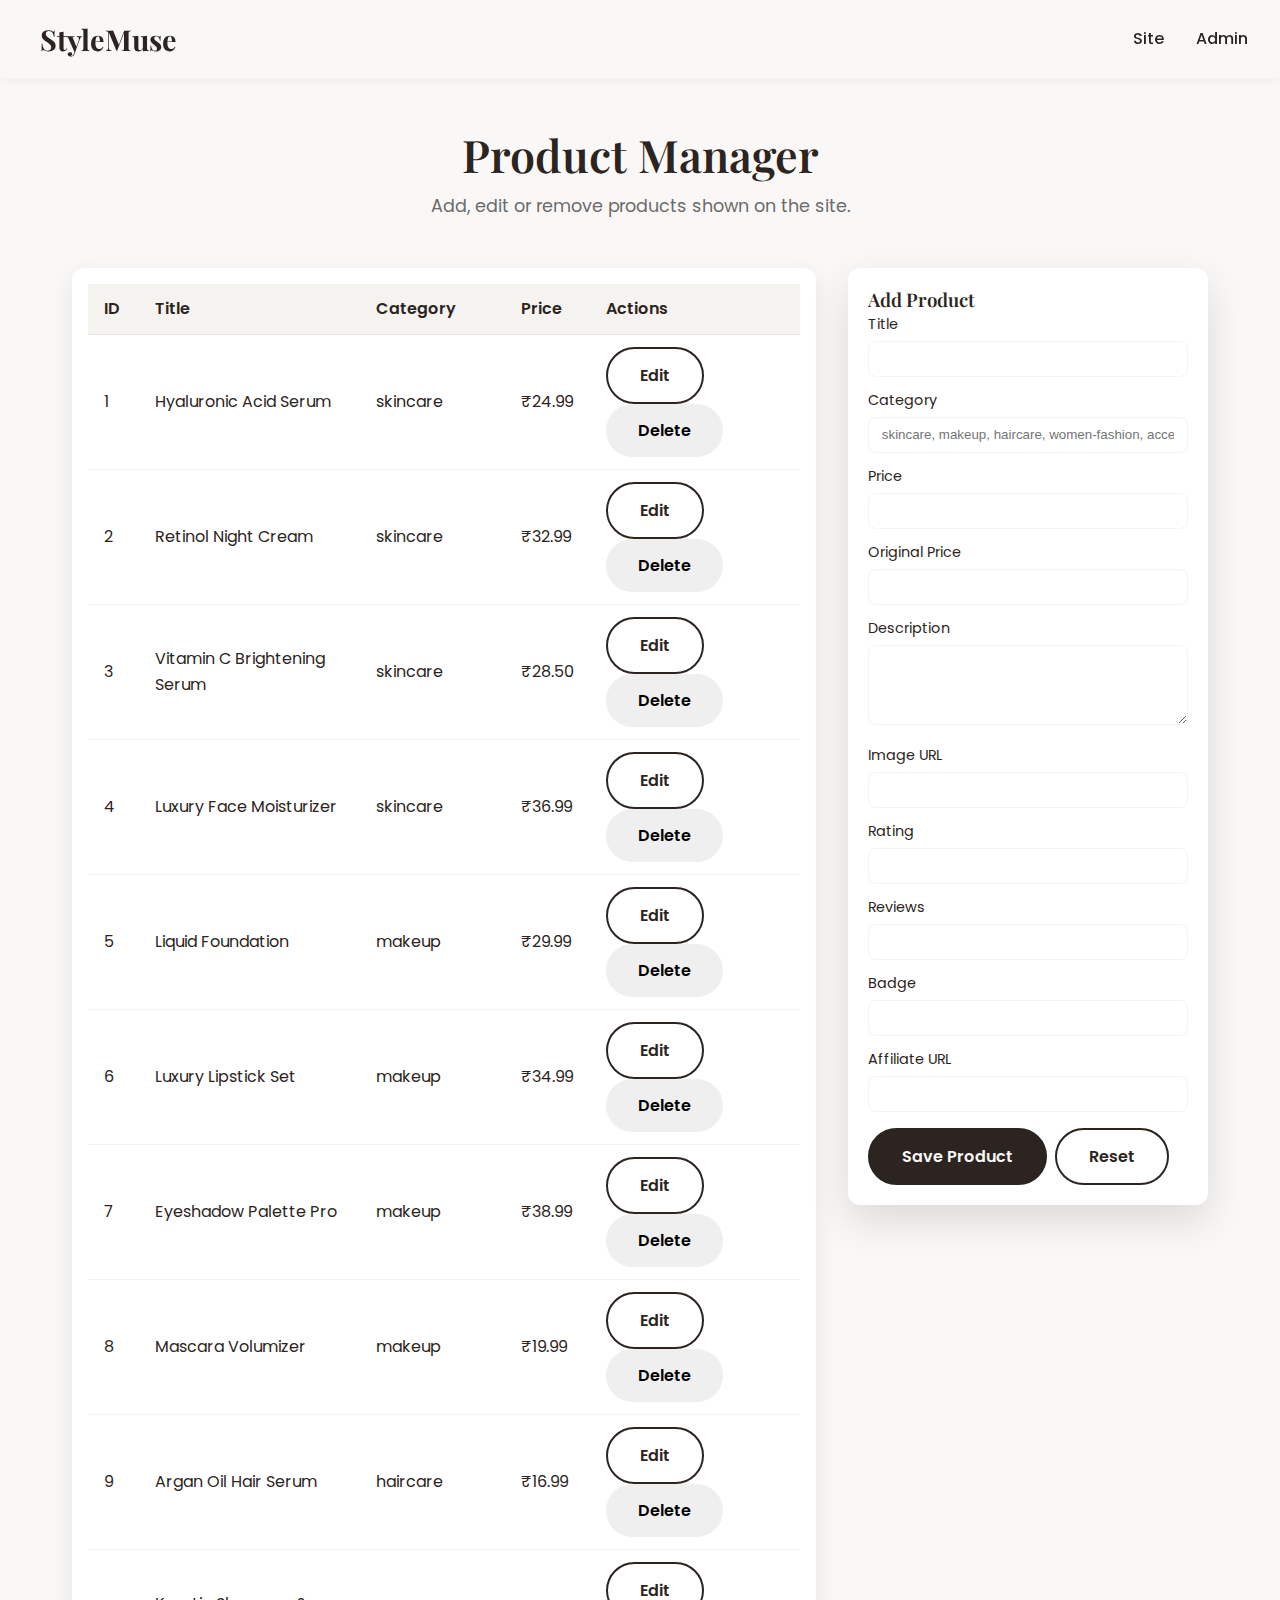
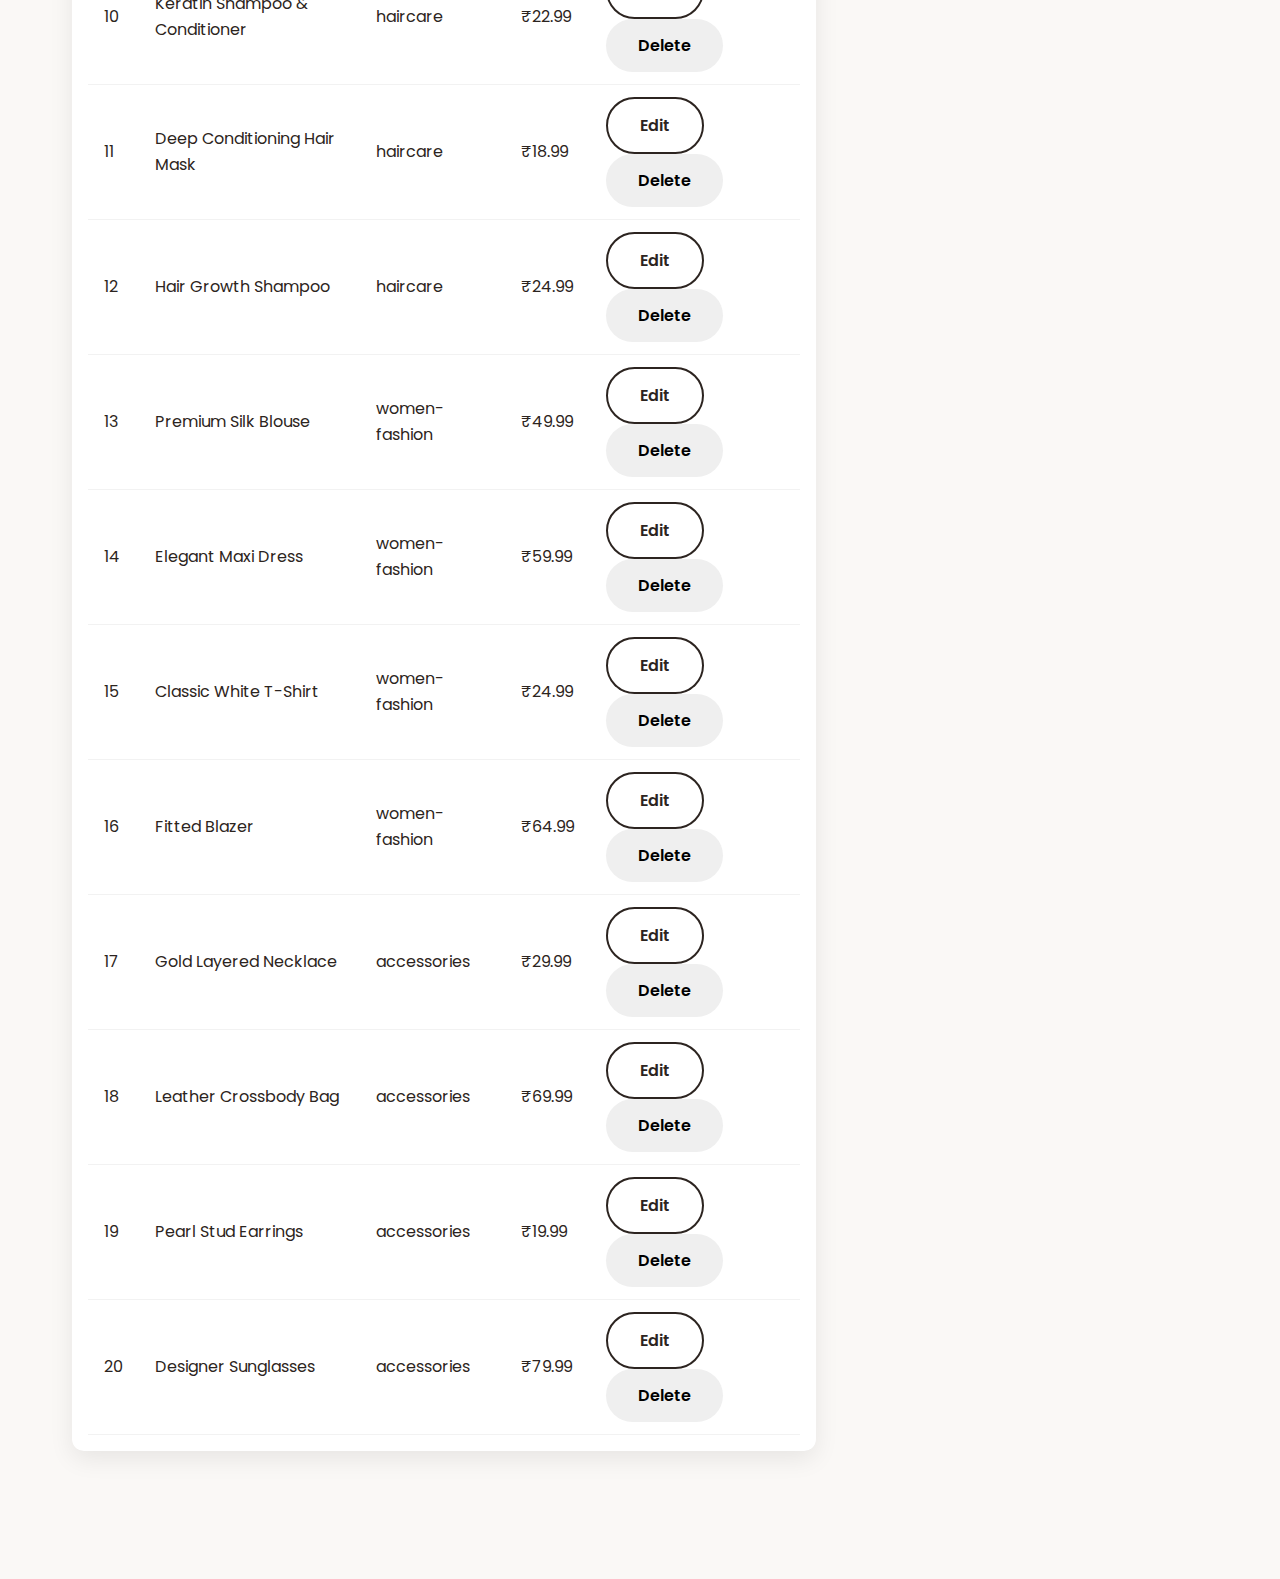
<file: admin.html>
<!DOCTYPE html>
<html lang="en">
<head>
    <meta charset="utf-8">
    <meta name="viewport" content="width=device-width, initial-scale=1">
    <title>StyleMuse — Product Manager</title>
    <link href="https://fonts.googleapis.com/css2?family=Playfair+Display:wght@400;600;700&family=Poppins:wght@300;400;500;600;700&display=swap" rel="stylesheet">
    <link rel="stylesheet" href="https://cdnjs.cloudflare.com/ajax/libs/font-awesome/6.4.0/css/all.min.css">
    <link rel="stylesheet" href="styles.css">
</head>
<body>
    <nav class="navbar">
        <div class="nav-container">
            <div class="logo"><i class="fas fa-sparkles"></i> <span>StyleMuse</span></div>
            <ul class="nav-menu">
                <li><a href="index.html" class="nav-link">Site</a></li>
                <li><a href="admin.html" class="nav-link">Admin</a></li>
            </ul>
        </div>
    </nav>

    <main class="admin-container">
        <header class="section-header">
            <h2>Product Manager</h2>
            <p>Add, edit or remove products shown on the site.</p>
        </header>

        <button id="toggleFormBtn" class="btn btn-secondary mobile-toggle" aria-expanded="false">Add / Toggle Form</button>

        <section class="admin-panel">
            <div class="admin-list-wrapper">
                <div class="admin-list" id="adminList">
                <!-- Product rows inserted here -->
                </div>
            </div>

            <aside class="admin-form" id="adminForm">
                <h3 id="formTitle">Add Product</h3>
                <form id="productForm">
                    <input type="hidden" id="productId">
                    <label>Title<input type="text" id="title" required></label>
                    <label>Category<input type="text" id="category" required placeholder="skincare, makeup, haircare, women-fashion, accessories"></label>
                    <label>Price<input type="number" step="0.01" id="price" required></label>
                    <label>Original Price<input type="number" step="0.01" id="originalPrice"></label>
                    <label>Description<textarea id="description"></textarea></label>
                    <label>Image URL<input type="url" id="image"></label>
                    <label>Rating<input type="number" step="0.1" min="0" max="5" id="rating"></label>
                    <label>Reviews<input type="number" id="reviews"></label>
                    <label>Badge<input type="text" id="badge"></label>
                    <label>Affiliate URL<input type="url" id="affiliate"></label>

                    <div class="form-actions">
                        <button type="submit" class="btn btn-primary" id="saveBtn">Save Product</button>
                        <button type="button" class="btn btn-secondary" id="resetBtn">Reset</button>
                    </div>
                </form>
            </aside>
        </section>

        <div id="adminMessage" class="admin-message" aria-live="polite"></div>
    </main>

    <script src="script.js"></script>
    <script src="admin.js"></script>
</body>
</html>
</file>
<file: styles.css>
/* ========================================
   STYLEMUASE - BEAUTY & FASHION AFFILIATE
   Modern Luxury Aesthetic CSS
   ======================================== */

/* ========================================
   CSS Variables (Color Palette)
   ======================================== */
:root {
    --primary-blush: #f5e6e3;
    --primary-pink: #e8d5cf;
    --nude-beige: #e8dcc8;
    --ivory: #faf8f6;
    --charcoal: #2c2420;
    --gold: #d4af37;
    --light-gray: #f5f3f0;
    --dark-gray: #6b6b6b;
    --white: #ffffff;
    --shadow: 0 8px 24px rgba(0, 0, 0, 0.08);
    --shadow-hover: 0 16px 40px rgba(0, 0, 0, 0.12);
    
    /* Dark mode colors */
    --dark-bg: #1a1714;
    --dark-card: #2a2420;
    --dark-text: #f5f3f0;
}

/* Dark mode class */
body.dark-mode {
    --ivory: #1a1714;
    --charcoal: #f5f3f0;
    --light-gray: #2a2420;
    --dark-gray: #c0c0c0;
    --white: #2a2420;
}

/* ========================================
   Global Styles
   ======================================== */
* {
    margin: 0;
    padding: 0;
    box-sizing: border-box;
}

html {
    scroll-behavior: smooth;
}

body {
    font-family: 'Poppins', sans-serif;
    background-color: var(--ivory);
    color: var(--charcoal);
    line-height: 1.6;
    transition: background-color 0.3s ease, color 0.3s ease;
}

h1, h2, h3, h4, h5, h6 {
    font-family: 'Playfair Display', serif;
    font-weight: 600;
    line-height: 1.3;
    color: var(--charcoal);
}

p {
    color: var(--dark-gray);
}

/* ========================================
   Navigation Bar
   ======================================== */
.navbar {
    position: sticky;
    top: 0;
    background-color: rgba(250, 248, 246, 0.95);
    backdrop-filter: blur(10px);
    box-shadow: 0 2px 10px rgba(0, 0, 0, 0.05);
    z-index: 1000;
    transition: all 0.3s ease;
}

body.dark-mode .navbar {
    background-color: rgba(26, 23, 20, 0.95);
}

.nav-container {
    max-width: 1400px;
    margin: 0 auto;
    padding: 1rem 2rem;
    display: flex;
    justify-content: space-between;
    align-items: center;
}

.logo {
    font-family: 'Playfair Display', serif;
    font-size: 1.8rem;
    font-weight: 700;
    color: var(--charcoal);
    display: flex;
    align-items: center;
    gap: 0.5rem;
    cursor: pointer;
    transition: all 0.3s ease;
}

.logo:hover {
    color: var(--gold);
}

.logo i {
    color: var(--gold);
}

.nav-menu {
    display: flex;
    list-style: none;
    gap: 2rem;
}

.nav-link {
    text-decoration: none;
    color: var(--charcoal);
    font-weight: 500;
    position: relative;
    transition: color 0.3s ease;
}

.nav-link::after {
    content: '';
    position: absolute;
    bottom: -4px;
    left: 0;
    width: 0;
    height: 2px;
    background-color: var(--gold);
    transition: width 0.3s ease;
}

.nav-link:hover {
    color: var(--gold);
}

.nav-link:hover::after {
    width: 100%;
}

.nav-actions {
    display: flex;
    align-items: center;
    gap: 1rem;
}

.theme-toggle {
    background: none;
    border: 2px solid var(--charcoal);
    color: var(--charcoal);
    width: 40px;
    height: 40px;
    border-radius: 50%;
    cursor: pointer;
    display: flex;
    align-items: center;
    justify-content: center;
    font-size: 1.1rem;
    transition: all 0.3s ease;
}

.theme-toggle:hover {
    background-color: var(--light-gray);
    border-color: var(--gold);
    color: var(--gold);
}

.menu-toggle {
    display: none;
    flex-direction: column;
    background: none;
    border: none;
    cursor: pointer;
    gap: 0.35rem;
}

.menu-toggle span {
    width: 25px;
    height: 3px;
    background-color: var(--charcoal);
    transition: all 0.3s ease;
}

/* ========================================
   Hero Section
   ======================================== */
.hero {
    max-width: 1400px;
    margin: 0 auto;
    padding: 4rem 2rem;
    display: grid;
    grid-template-columns: 1fr 1fr;
    gap: 4rem;
    align-items: center;
    animation: fadeIn 0.8s ease;
}

.hero-content {
    padding: 2rem;
}

.hero-title {
    font-size: clamp(2rem, 6vw, 3.5rem);
    color: var(--charcoal);
    margin-bottom: 1.5rem;
    line-height: 1.2;
}

.hero-subtitle {
    font-size: 1.1rem;
    color: var(--dark-gray);
    margin-bottom: 2rem;
    line-height: 1.8;
}

.hero-buttons {
    display: flex;
    gap: 1rem;
    flex-wrap: wrap;
}

.hero-image {
    position: relative;
    border-radius: 20px;
    overflow: hidden;
    box-shadow: var(--shadow-hover);
}

.hero-image img {
    width: 100%;
    height: 400px;
    object-fit: cover;
    transition: transform 0.3s ease;
}

.hero-image:hover img {
    transform: scale(1.05);
}

/* ========================================
   Buttons
   ======================================== */
.btn {
    padding: 0.875rem 2rem;
    border: none;
    border-radius: 50px;
    font-family: 'Poppins', sans-serif;
    font-weight: 600;
    font-size: 1rem;
    cursor: pointer;
    transition: all 0.3s ease;
    text-decoration: none;
    display: inline-block;
    text-align: center;
}

.btn-primary {
    background-color: var(--charcoal);
    color: var(--ivory);
    border: 2px solid var(--charcoal);
}

.btn-primary:hover {
    background-color: var(--gold);
    border-color: var(--gold);
    color: var(--charcoal);
    transform: translateY(-2px);
    box-shadow: 0 8px 20px rgba(212, 175, 55, 0.3);
}

.btn-secondary {
    background-color: transparent;
    color: var(--charcoal);
    border: 2px solid var(--charcoal);
}

.btn-secondary:hover {
    background-color: var(--charcoal);
    color: var(--ivory);
    transform: translateY(-2px);
}

/* ========================================
   Section Headers
   ======================================== */
.section-header {
    text-align: center;
    margin-bottom: 3rem;
}

.section-header h2 {
    font-size: clamp(1.8rem, 5vw, 2.8rem);
    margin-bottom: 0.5rem;
}

.section-header p {
    font-size: 1.1rem;
    color: var(--dark-gray);
}

/* ========================================
   Categories Section
   ======================================== */
.categories-section {
    max-width: 1400px;
    margin: 0 auto;
    padding: 4rem 2rem;
}

.categories-grid {
    display: grid;
    grid-template-columns: repeat(auto-fit, minmax(200px, 1fr));
    gap: 2rem;
}

.category-card {
    background-color: var(--white);
    padding: 2rem;
    border-radius: 15px;
    text-align: center;
    box-shadow: var(--shadow);
    cursor: pointer;
    transition: all 0.3s ease;
    border: 2px solid transparent;
}

.category-card:hover {
    transform: translateY(-8px);
    box-shadow: var(--shadow-hover);
    border-color: var(--gold);
}

.category-icon {
    font-size: 2.5rem;
    color: var(--gold);
    margin-bottom: 1rem;
}

.category-card h3 {
    font-size: 1.4rem;
    margin-bottom: 0.5rem;
}

.category-card p {
    font-size: 0.9rem;
}

/* ========================================
   Filter Section
   ======================================== */
.filter-section {
    max-width: 1400px;
    margin: 2rem auto;
    padding: 0 2rem;
}

.filter-container h3 {
    margin-bottom: 1rem;
    text-align: center;
}

.filter-buttons {
    display: flex;
    justify-content: center;
    gap: 1rem;
    flex-wrap: wrap;
}

.filter-btn {
    padding: 0.65rem 1.5rem;
    background-color: var(--light-gray);
    color: var(--charcoal);
    border: 2px solid transparent;
    border-radius: 30px;
    cursor: pointer;
    font-weight: 500;
    transition: all 0.3s ease;
    font-family: 'Poppins', sans-serif;
}

.filter-btn:hover,
.filter-btn.active {
    background-color: var(--charcoal);
    color: var(--ivory);
    border-color: var(--gold);
}

/* ========================================
   Products Section
   ======================================== */
.products-section {
    max-width: 1400px;
    margin: 0 auto;
    padding: 4rem 2rem;
}

.products-grid {
    display: grid;
    grid-template-columns: repeat(auto-fill, minmax(240px, 1fr));
    gap: 2rem;
    margin-bottom: 3rem;
}

.product-card {
    background-color: var(--white);
    border-radius: 15px;
    overflow: hidden;
    box-shadow: var(--shadow);
    transition: all 0.3s ease;
    display: flex;
    flex-direction: column;
    animation: fadeInUp 0.5s ease;
}

.product-card:hover {
    transform: translateY(-8px);
    box-shadow: var(--shadow-hover);
}

.product-image {
    position: relative;
    width: 100%;
    height: 250px;
    overflow: hidden;
    background-color: var(--light-gray);
}

.product-image img {
    width: 100%;
    height: 100%;
    object-fit: cover;
    transition: transform 0.3s ease;
}

.product-card:hover .product-image img {
    transform: scale(1.1);
}

.product-badge {
    position: absolute;
    top: 10px;
    right: 10px;
    background-color: var(--gold);
    color: var(--charcoal);
    padding: 0.4rem 0.8rem;
    border-radius: 20px;
    font-size: 0.75rem;
    font-weight: 600;
    text-transform: uppercase;
}

.product-content {
    padding: 1.5rem;
    flex-grow: 1;
    display: flex;
    flex-direction: column;
}

.product-title {
    font-size: 1.1rem;
    font-weight: 600;
    margin-bottom: 0.5rem;
    color: var(--charcoal);
    line-height: 1.4;
}

.product-description {
    font-size: 0.85rem;
    color: var(--dark-gray);
    margin-bottom: 1rem;
    flex-grow: 1;
}

.product-rating {
    display: flex;
    align-items: center;
    gap: 0.5rem;
    margin-bottom: 1rem;
    font-size: 0.9rem;
}

.stars {
    color: var(--gold);
}

.product-price {
    font-size: 1.3rem;
    font-weight: 700;
    color: var(--charcoal);
    margin-bottom: 1rem;
}

.product-price .original {
    text-decoration: line-through;
    color: var(--dark-gray);
    font-size: 0.9rem;
    margin-right: 0.5rem;
}

.product-btn {
    width: 100%;
    padding: 0.8rem;
    background-color: var(--charcoal);
    color: var(--ivory);
    border: none;
    border-radius: 8px;
    cursor: pointer;
    font-weight: 600;
    transition: all 0.3s ease;
    text-decoration: none;
    display: inline-block;
    text-align: center;
    margin-top: auto;
}

.product-btn:hover {
    background-color: var(--gold);
    color: var(--charcoal);
}

.load-more-container {
    text-align: center;
    margin-top: 3rem;
}

/* ========================================
   Carousel Section
   ======================================== */
.trending-section {
    max-width: 1400px;
    margin: 0 auto;
    padding: 4rem 2rem;
}

.carousel-wrapper {
    position: relative;
    display: flex;
    align-items: center;
    gap: 1rem;
}

.products-carousel {
    display: flex;
    gap: 1.5rem;
    overflow-x: auto;
    scroll-behavior: smooth;
    padding: 1rem 0;
    flex: 1;
}

.products-carousel::-webkit-scrollbar {
    height: 6px;
}

.products-carousel::-webkit-scrollbar-track {
    background-color: var(--light-gray);
    border-radius: 10px;
}

.products-carousel::-webkit-scrollbar-thumb {
    background-color: var(--gold);
    border-radius: 10px;
}

.carousel-product {
    min-width: 240px;
    flex-shrink: 0;
}

.carousel-btn {
    background-color: var(--white);
    border: 2px solid var(--charcoal);
    width: 45px;
    height: 45px;
    border-radius: 50%;
    cursor: pointer;
    display: flex;
    align-items: center;
    justify-content: center;
    color: var(--charcoal);
    font-size: 1rem;
    transition: all 0.3s ease;
    flex-shrink: 0;
}

.carousel-btn:hover {
    background-color: var(--charcoal);
    color: var(--ivory);
    border-color: var(--gold);
}

/* ========================================
   Trust Section
   ======================================== */
.trust-section {
    background-color: var(--light-gray);
    max-width: 1400px;
    margin: 4rem auto;
    padding: 4rem 2rem;
    border-radius: 20px;
}

.trust-grid {
    display: grid;
    grid-template-columns: repeat(auto-fit, minmax(250px, 1fr));
    gap: 2rem;
}

.trust-card {
    text-align: center;
    padding: 1.5rem;
}

.trust-icon {
    font-size: 2.5rem;
    color: var(--gold);
    margin-bottom: 1rem;
}

.trust-card h3 {
    font-size: 1.2rem;
    margin-bottom: 0.5rem;
}

/* ========================================
   Blog Section
   ======================================== */
.blog-section {
    max-width: 1400px;
    margin: 0 auto;
    padding: 4rem 2rem;
}

.blog-grid {
    display: grid;
    grid-template-columns: repeat(auto-fit, minmax(300px, 1fr));
    gap: 2rem;
}

.blog-card {
    background-color: var(--white);
    border-radius: 15px;
    overflow: hidden;
    box-shadow: var(--shadow);
    transition: all 0.3s ease;
}

.blog-card:hover {
    transform: translateY(-8px);
    box-shadow: var(--shadow-hover);
}

.blog-image {
    position: relative;
    width: 100%;
    height: 200px;
    overflow: hidden;
}

.blog-image img {
    width: 100%;
    height: 100%;
    object-fit: cover;
    transition: transform 0.3s ease;
}

.blog-card:hover .blog-image img {
    transform: scale(1.1);
}

.blog-category {
    position: absolute;
    top: 10px;
    left: 10px;
    background-color: var(--gold);
    color: var(--charcoal);
    padding: 0.4rem 0.8rem;
    border-radius: 20px;
    font-size: 0.75rem;
    font-weight: 600;
    text-transform: uppercase;
}

.blog-content {
    padding: 1.5rem;
}

.blog-card h3 {
    font-size: 1.2rem;
    margin-bottom: 0.5rem;
    line-height: 1.4;
}

.blog-card p {
    margin-bottom: 1rem;
    color: var(--dark-gray);
}

.read-more {
    color: var(--gold);
    text-decoration: none;
    font-weight: 600;
    transition: all 0.3s ease;
}

.read-more:hover {
    color: var(--charcoal);
    transform: translateX(5px);
    display: inline-block;
}

/* ========================================
   Newsletter Section
   ======================================== */
.newsletter-section {
    background: linear-gradient(135deg, var(--primary-blush), var(--nude-beige));
    max-width: 1400px;
    margin: 4rem auto;
    padding: 4rem 2rem;
    border-radius: 20px;
    text-align: center;
}

body.dark-mode .newsletter-section {
    background: linear-gradient(135deg, #3a3530, #4a4540);
}

.newsletter-content h2 {
    font-size: clamp(1.8rem, 5vw, 2.5rem);
    margin-bottom: 1rem;
}

.newsletter-content p {
    font-size: 1.1rem;
    margin-bottom: 2rem;
}

.newsletter-form {
    display: flex;
    gap: 1rem;
    max-width: 500px;
    margin: 0 auto 1.5rem;
    flex-wrap: wrap;
    justify-content: center;
}

.newsletter-form input {
    flex: 1;
    min-width: 200px;
    padding: 0.875rem 1.5rem;
    border: none;
    border-radius: 50px;
    font-family: 'Poppins', sans-serif;
}

.newsletter-note {
    font-size: 0.9rem;
    color: var(--dark-gray);
}

/* ========================================
   About Section
   ======================================== */
.about-section {
    max-width: 1400px;
    margin: 0 auto;
    padding: 4rem 2rem;
}

.about-content {
    display: grid;
    grid-template-columns: 1fr 1fr;
    gap: 4rem;
    align-items: center;
}

.about-text p {
    margin-bottom: 1.5rem;
    font-size: 1.05rem;
    line-height: 1.8;
}

.about-image {
    border-radius: 15px;
    overflow: hidden;
    box-shadow: var(--shadow-hover);
}

.about-image img {
    width: 100%;
    height: auto;
    display: block;
}

/* ========================================
   Contact Section
   ======================================== */
.contact-section {
    max-width: 1400px;
    margin: 0 auto;
    padding: 4rem 2rem;
}

.contact-form {
    max-width: 600px;
    margin: 0 auto;
}

.form-group {
    margin-bottom: 1.5rem;
}

.contact-form input,
.contact-form select,
.contact-form textarea {
    width: 100%;
    padding: 1rem;
    border: 2px solid var(--light-gray);
    border-radius: 10px;
    font-family: 'Poppins', sans-serif;
    font-size: 1rem;
    background-color: var(--white);
    color: var(--charcoal);
    transition: all 0.3s ease;
}

.contact-form input:focus,
.contact-form select:focus,
.contact-form textarea:focus {
    outline: none;
    border-color: var(--gold);
    box-shadow: 0 0 0 3px rgba(212, 175, 55, 0.1);
}

.contact-form button {
    width: 100%;
}

/* ========================================
   Footer
   ======================================== */
.footer {
    background-color: var(--charcoal);
    color: var(--ivory);
    padding: 4rem 2rem 2rem;
    margin-top: 4rem;
}

.footer-content {
    max-width: 1400px;
    margin: 0 auto;
    display: grid;
    grid-template-columns: repeat(auto-fit, minmax(250px, 1fr));
    gap: 2rem;
    margin-bottom: 2rem;
}

.footer-section h4 {
    color: var(--gold);
    margin-bottom: 1rem;
}

.footer-section ul {
    list-style: none;
}

.footer-section a {
    color: var(--ivory);
    text-decoration: none;
    transition: all 0.3s ease;
}

.footer-section a:hover {
    color: var(--gold);
    padding-left: 0.5rem;
}

.social-links {
    display: flex;
    gap: 1rem;
    font-size: 1.5rem;
}

.footer-bottom {
    max-width: 1400px;
    margin: 0 auto;
    border-top: 1px solid rgba(255, 255, 255, 0.1);
    padding-top: 2rem;
    text-align: center;
    color: rgba(255, 255, 255, 0.8);
    font-size: 0.9rem;
}

.affiliate-disclosure {
    margin: 1rem 0;
    font-size: 0.85rem;
}

/* ========================================
   Animations
   ======================================== */
@keyframes fadeIn {
    from {
        opacity: 0;
    }
    to {
        opacity: 1;
    }
}

@keyframes fadeInUp {
    from {
        opacity: 0;
        transform: translateY(20px);
    }
    to {
        opacity: 1;
        transform: translateY(0);
    }
}

@keyframes slideIn {
    from {
        transform: translateX(-20px);
        opacity: 0;
    }
    to {
        transform: translateX(0);
        opacity: 1;
    }
}

/* ========================================
   Responsive Design
   ======================================== */
@media (max-width: 768px) {
    .hero {
        grid-template-columns: 1fr;
        gap: 2rem;
        padding: 2rem;
    }

    .hero-image {
        order: -1;
    }

    .hero-buttons {
        flex-direction: column;
    }

    .btn {
        width: 100%;
    }

    .nav-menu {
        position: absolute;
        top: 70px;
        left: 0;
        right: 0;
        flex-direction: column;
        background-color: var(--ivory);
        padding: 2rem;
        gap: 1rem;
        max-height: 0;
        overflow: hidden;
        transition: max-height 0.3s ease;
    }

    .nav-menu.active {
        max-height: 500px;
    }

    .menu-toggle {
        display: flex;
    }

    .categories-grid {
        grid-template-columns: repeat(auto-fit, minmax(150px, 1fr));
        gap: 1rem;
    }

    .products-grid {
        grid-template-columns: repeat(auto-fill, minmax(180px, 1fr));
        gap: 1.5rem;
    }

    .hero-buttons {
        flex-direction: column;
    }

    .about-content {
        grid-template-columns: 1fr;
        gap: 2rem;
    }

    .filter-buttons {
        gap: 0.5rem;
    }

    .filter-btn {
        padding: 0.5rem 1rem;
        font-size: 0.9rem;
    }

    .newsletter-form {
        flex-direction: column;
    }

    .newsletter-form input,
    .newsletter-form button {
        width: 100%;
    }
}

@media (max-width: 480px) {
    .nav-container {
        padding: 1rem;
    }

    .logo {
        font-size: 1.4rem;
    }

    .hero-title {
        font-size: 1.8rem;
    }

    .section-header h2 {
        font-size: 1.5rem;
    }

    .products-grid {
        grid-template-columns: repeat(auto-fill, minmax(150px, 1fr));
        gap: 1rem;
    }

    .product-image {
        height: 180px;
    }

    .categories-grid {
        grid-template-columns: 1fr;
    }

    .category-card {
        padding: 1.5rem;
    }

    .carousel-wrapper {
        flex-direction: column;
    }

    .carousel-btn {
        width: 40px;
        height: 40px;
    }

    .blog-grid {
        grid-template-columns: 1fr;
    }

    .footer-content {
        grid-template-columns: 1fr;
    }
}

/* ========================================
   Print Styles
   ======================================== */
@media print {
    .navbar,
    .newsletter-section,
    .carousel-btn {
        display: none;
    }
}

/* ========================================
   Accessibility
   ======================================== */
@media (prefers-reduced-motion: reduce) {
    * {
        animation-duration: 0.01ms !important;
        animation-iteration-count: 1 !important;
        transition-duration: 0.01ms !important;
    }
}

/* Focus styles for keyboard navigation */
a:focus,
button:focus {
    outline: 2px solid var(--gold);
    outline-offset: 2px;
}

/* ========================================
   Admin Page Styles
   ======================================== */
.admin-container {
    max-width: 1200px;
    margin: 3rem auto;
    padding: 0 2rem 4rem;
}

.admin-panel {
    display: grid;
    grid-template-columns: 1fr 360px;
    gap: 2rem;
    align-items: start;
}

.admin-list {
    background: var(--white);
    padding: 1rem;
    border-radius: 12px;
    box-shadow: var(--shadow);
}

.admin-table {
    width: 100%;
    border-collapse: collapse;
}

.admin-table th,
.admin-table td {
    padding: 0.75rem 1rem;
    text-align: left;
    border-bottom: 1px solid rgba(0,0,0,0.05);
}

.admin-table thead th {
    background: var(--light-gray);
    font-weight: 600;
}

.admin-form {
    background: var(--white);
    padding: 1.25rem;
    border-radius: 12px;
    box-shadow: var(--shadow-hover);
}

.admin-form label {
    display: block;
    margin-bottom: 0.75rem;
    font-size: 0.9rem;
}

.admin-form input[type="text"],
.admin-form input[type="number"],
.admin-form input[type="url"],
.admin-form textarea {
    width: 100%;
    padding: 0.6rem 0.8rem;
    border-radius: 8px;
    border: 1px solid var(--light-gray);
    margin-top: 0.3rem;
}

.admin-form textarea { min-height: 80px; }

.form-actions { display:flex; gap:0.5rem; margin-top:1rem; }

.admin-message {
    max-width: 1200px;
    margin: 1rem auto 0;
    text-align: center;
    opacity: 0;
    transition: opacity 0.3s ease;
}

@media (max-width: 900px) {
    .admin-panel { grid-template-columns: 1fr; }
}

/* Improved admin responsiveness */
@media (max-width: 900px) {
    .mobile-toggle { display: inline-block; }

    .admin-list-wrapper {
        max-height: 48vh;
        overflow: auto;
        -webkit-overflow-scrolling: touch;
    }

    .admin-list { padding: 0.5rem; }

    .admin-form {
        display: none;
        margin-top: 0.75rem;
    }

    .admin-form.open {
        display: block;
    }

    .admin-table {
        min-width: 600px;
        width: 100%;
    }

    .admin-table th, .admin-table td { padding: 0.6rem 0.75rem; }

    .admin-form .btn { width: 100%; }
}

@media (max-width: 480px) {
    .admin-panel { gap: 1rem; }
    .admin-table { min-width: 480px; }
    .admin-table td { font-size: 0.9rem; }
    .actions button { display: inline-block; width: auto; margin-bottom: 0.25rem; }
    .mobile-toggle { width: 100%; text-align: center; }
}

/* Mobile toggle button hidden by default */
.mobile-toggle { display: none; margin-bottom: 1rem; }
</file>
